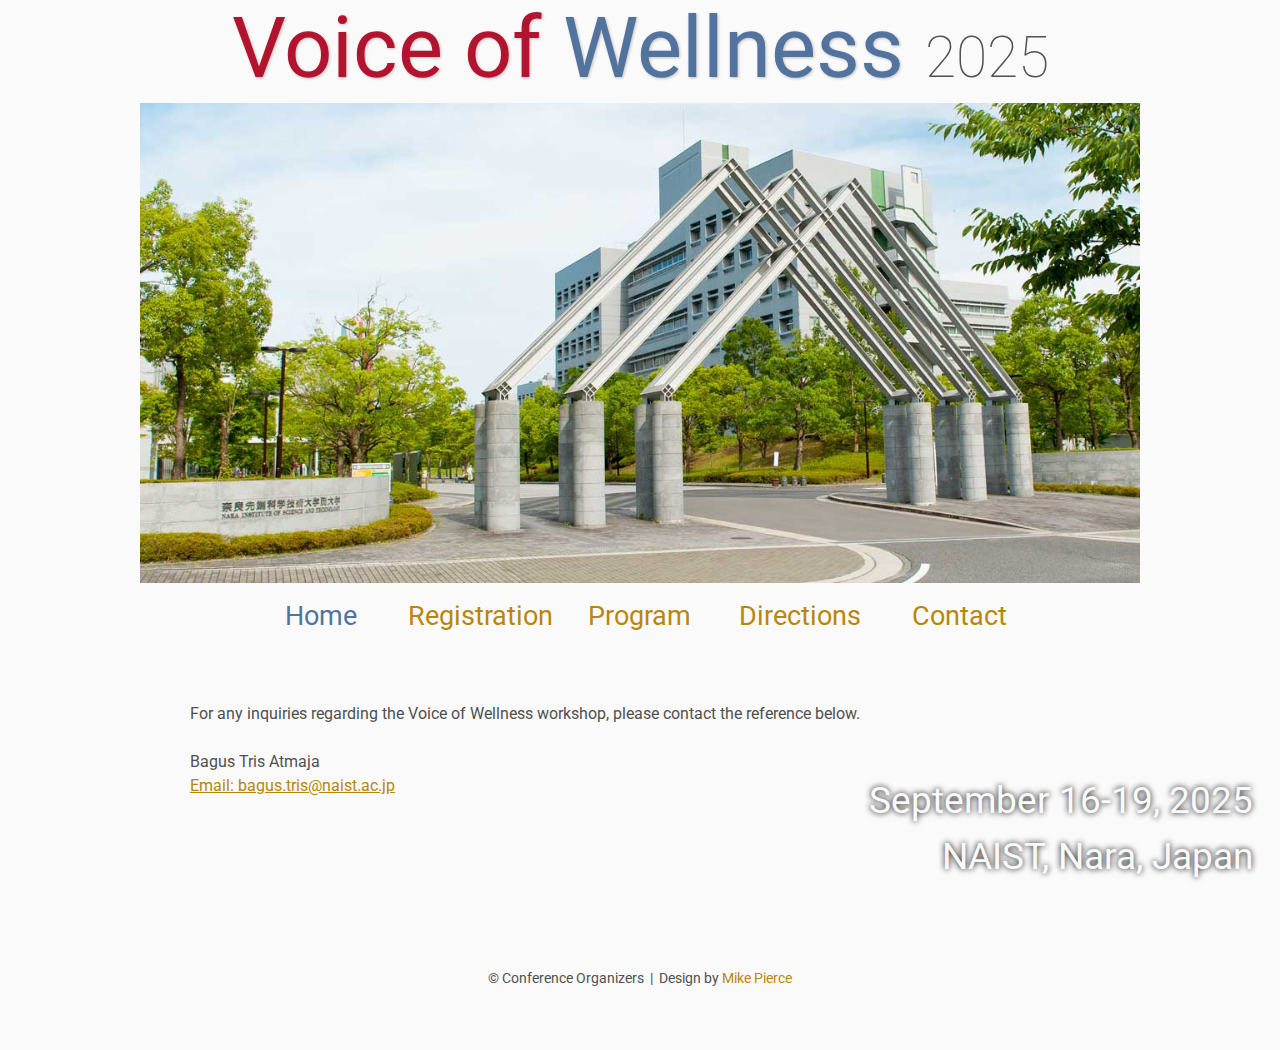
<file: contact/index.html>
<!DOCTYPE html>
<html lang='en'>

<head>
    <base href="..">
    <link rel="shortcut icon" type="image/png" href="assets/favicon.png"/>
    <link rel="stylesheet" type="text/css" media="all" href="assets/main.css"/>
    <meta name="description" content="Conference Template">
    <meta name="resource-type" content="document">
    <meta name="distribution" content="global">
    <meta name="KeyWords" content="Conference">
    <title>Flyer | Voice of Wellness 2025</title>
    <script src="includes/common.js"></script>
</head>

<body>

    <div id="banner-container"></div>

    <div id="navigation-container"></div>

    <br>
    <p>For any inquiries regarding the Voice of Wellness workshop, please contact the reference below.</p>
    <p>
     Bagus Tris Atmaja 
        <br>
        <a href="mailto:bagus.tris@naist.ac.jp"> Email: bagus.tris@naist.ac.jp</a>
    </p>

    <!-- <table class="flyers">
        <tr>
            <td class="flyer">
                <a href="assets/MathConnections-Flyer.pdf">
                    <img src="assets/MathConnections-Flyer.png" alt="MathConnections Color Flyer" style="width:100%">
                </a>
            </td>
            <td class="flyer">
                <a href="assets/MathConnections-FlyerBW.pdf">
                    <img src="assets/MathConnections-FlyerBW.png" alt="MathConnections BW Flyer" style="width:100%">
                </a>
            </td>
        </tr>
    </table> -->

    <footer>
        &copy; Conference Organizers
        &nbsp;|&nbsp; Design by <a href="https://github.com/mikepierce">Mike Pierce</a>
    </footer>

</body>
</html>
</file>
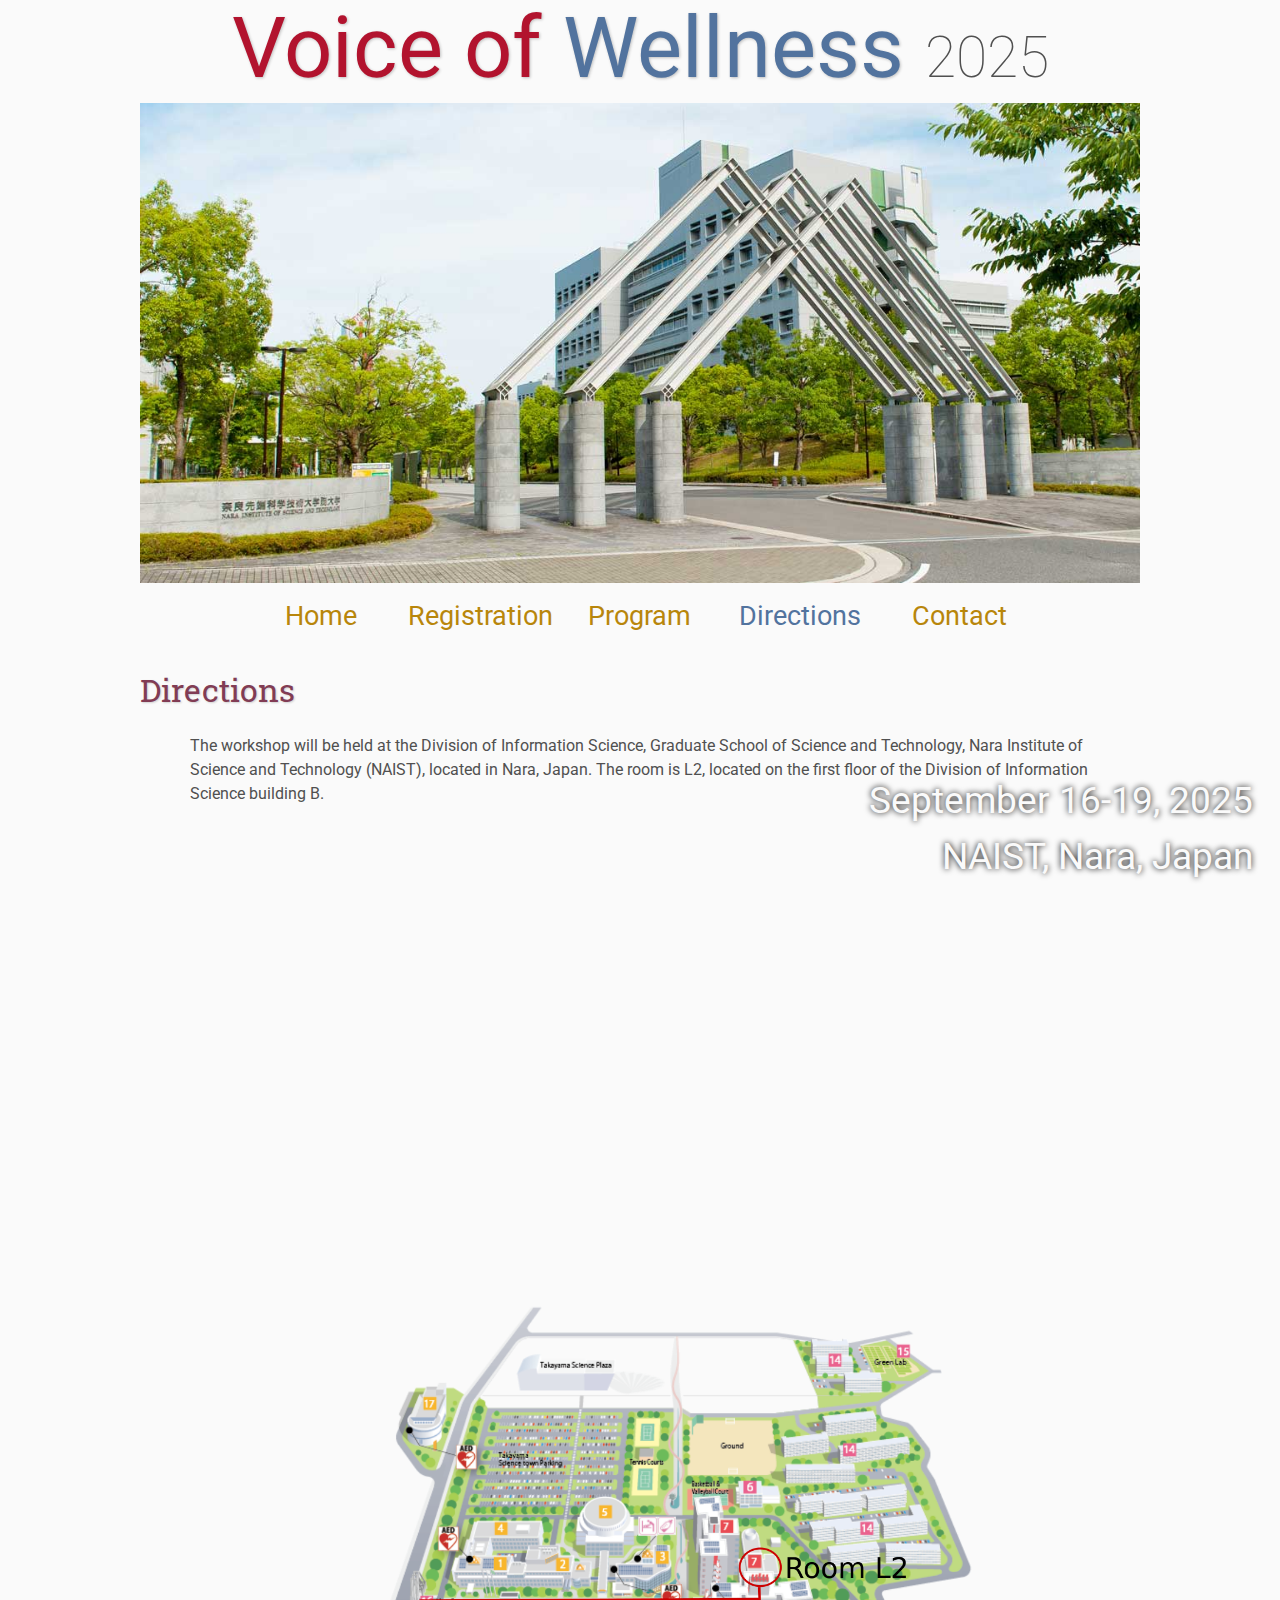
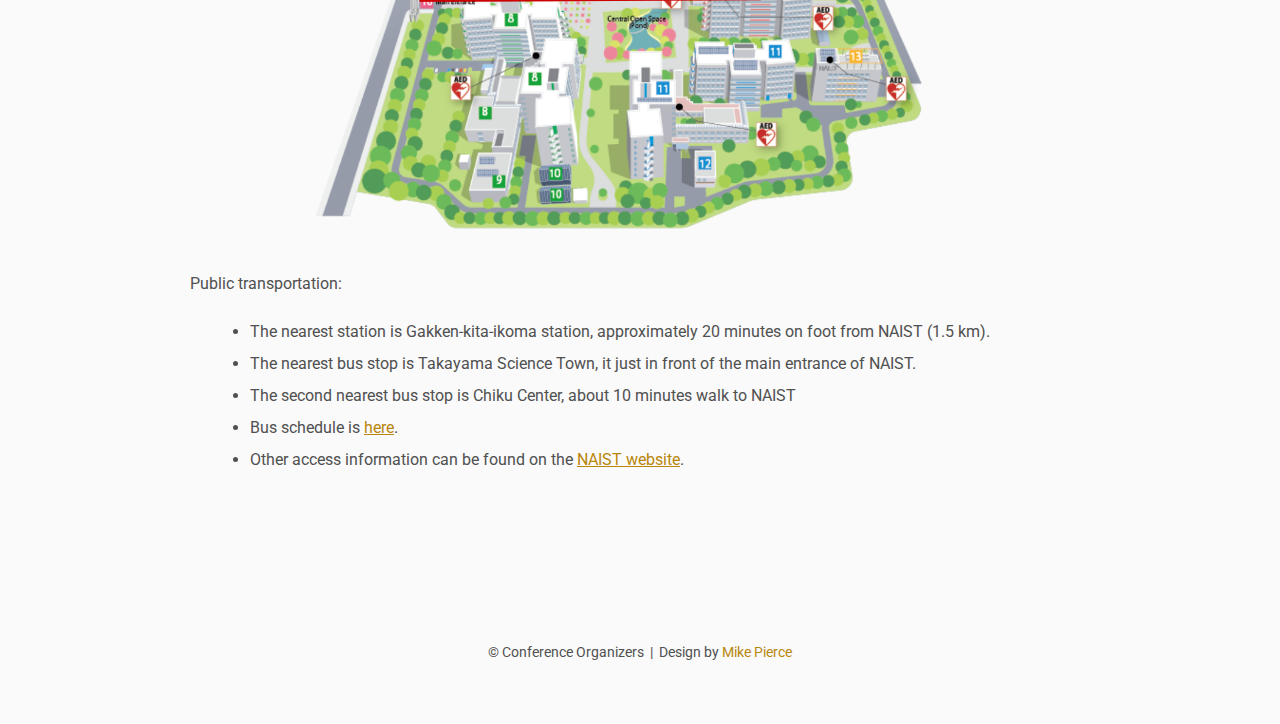
<file: directions/index.html>
<!DOCTYPE html>
<html lang='en'>

<head>
    <base href="..">
    <link rel="shortcut icon" type="image/png" href="assets/favicon.png"/>
    <link rel="stylesheet" type="text/css" media="all" href="assets/main.css"/>
    <meta name="description" content="Conference Template">
    <meta name="resource-type" content="document">
    <meta name="distribution" content="global">
    <meta name="KeyWords" content="Conference">
    <title>Directions | Voice of Wellness 2025</title>
    <script src="includes/common.js"></script>
</head>

<body>

    <div id="banner-container"></div>

    <div id="navigation-container"></div>



    <h2>Directions</h2>
    <p>
        The workshop will be held at the Division of Information Science, Graduate School of Science and Technology, Nara Institute of Science and Technology (NAIST), located in Nara, Japan.

        The room is L2, located on the first floor of the Division of Information Science building B.
    </p>

    <iframe src="https://www.google.com/maps/embed?pb=!1m18!1m12!1m3!1d1148.5839987497825!2d135.73289452231558!3d34.732386350288145!2m3!1f0!2f0!3f0!3m2!1i1024!2i768!4f13.1!3m3!1m2!1s0x600122c241763187%3A0x46325ca6081d2b0c!2sDivision%20of%20Information%20Science%2C%20Graduate%20School%20of%20Science%20and%20Technology%2C%20Nara%20Institute%20of%20Science%20and%20Technology!5e0!3m2!1sen!2sjp!4v1752127785984!5m2!1sen!2sjp" width="600" height="450" style="border:0;" allowfullscreen="" loading="lazy" referrerpolicy="no-referrer-when-downgrade"></iframe>

    <img class="center" src="assets/room_l2.png" alt="Room L2" id="room-l2">

    <p>Public transportation:</p>
    <ul>
        <li>The nearest station is Gakken-kita-ikoma station, approximately 20 minutes on foot from NAIST (1.5 km).</li>
        <li> The nearest bus stop is Takayama Science Town, it just in front of the main entrance of NAIST.</li>
        <li> The second nearest bus stop is Chiku Center, about 10 minutes walk to NAIST</li>
        <li> Bus schedule is <a href="https://www.naist.jp/en/files/busschedule_en_20250218.pdf">here</a>.</li>
        <li> Other access information can be found on the <a href="https://www.naist.jp/en/about_naist/accessmap/">NAIST website</a>.</li>
    </ul>

    <footer>
        &copy; Conference Organizers
        &nbsp;|&nbsp; Design by <a href="https://github.com/mikepierce">Mike Pierce</a>
    </footer>

</body>
</html>
</file>
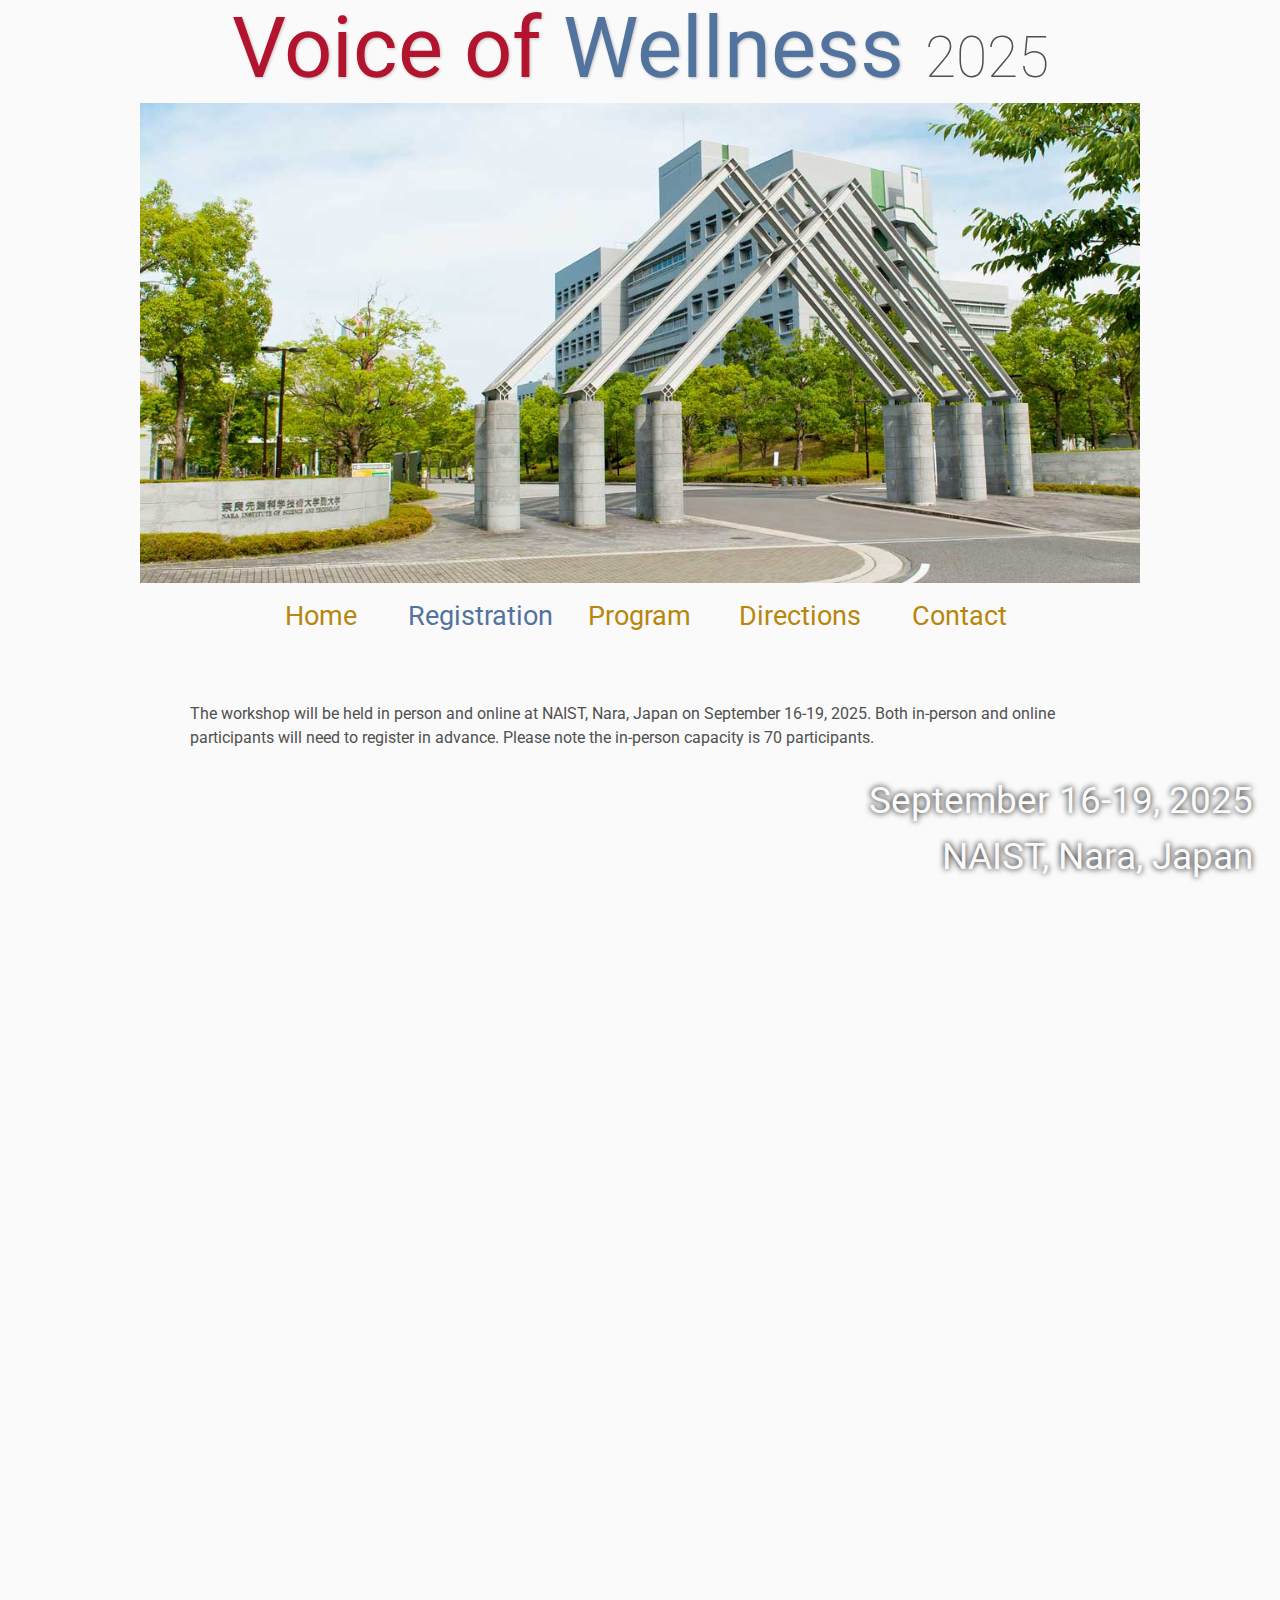
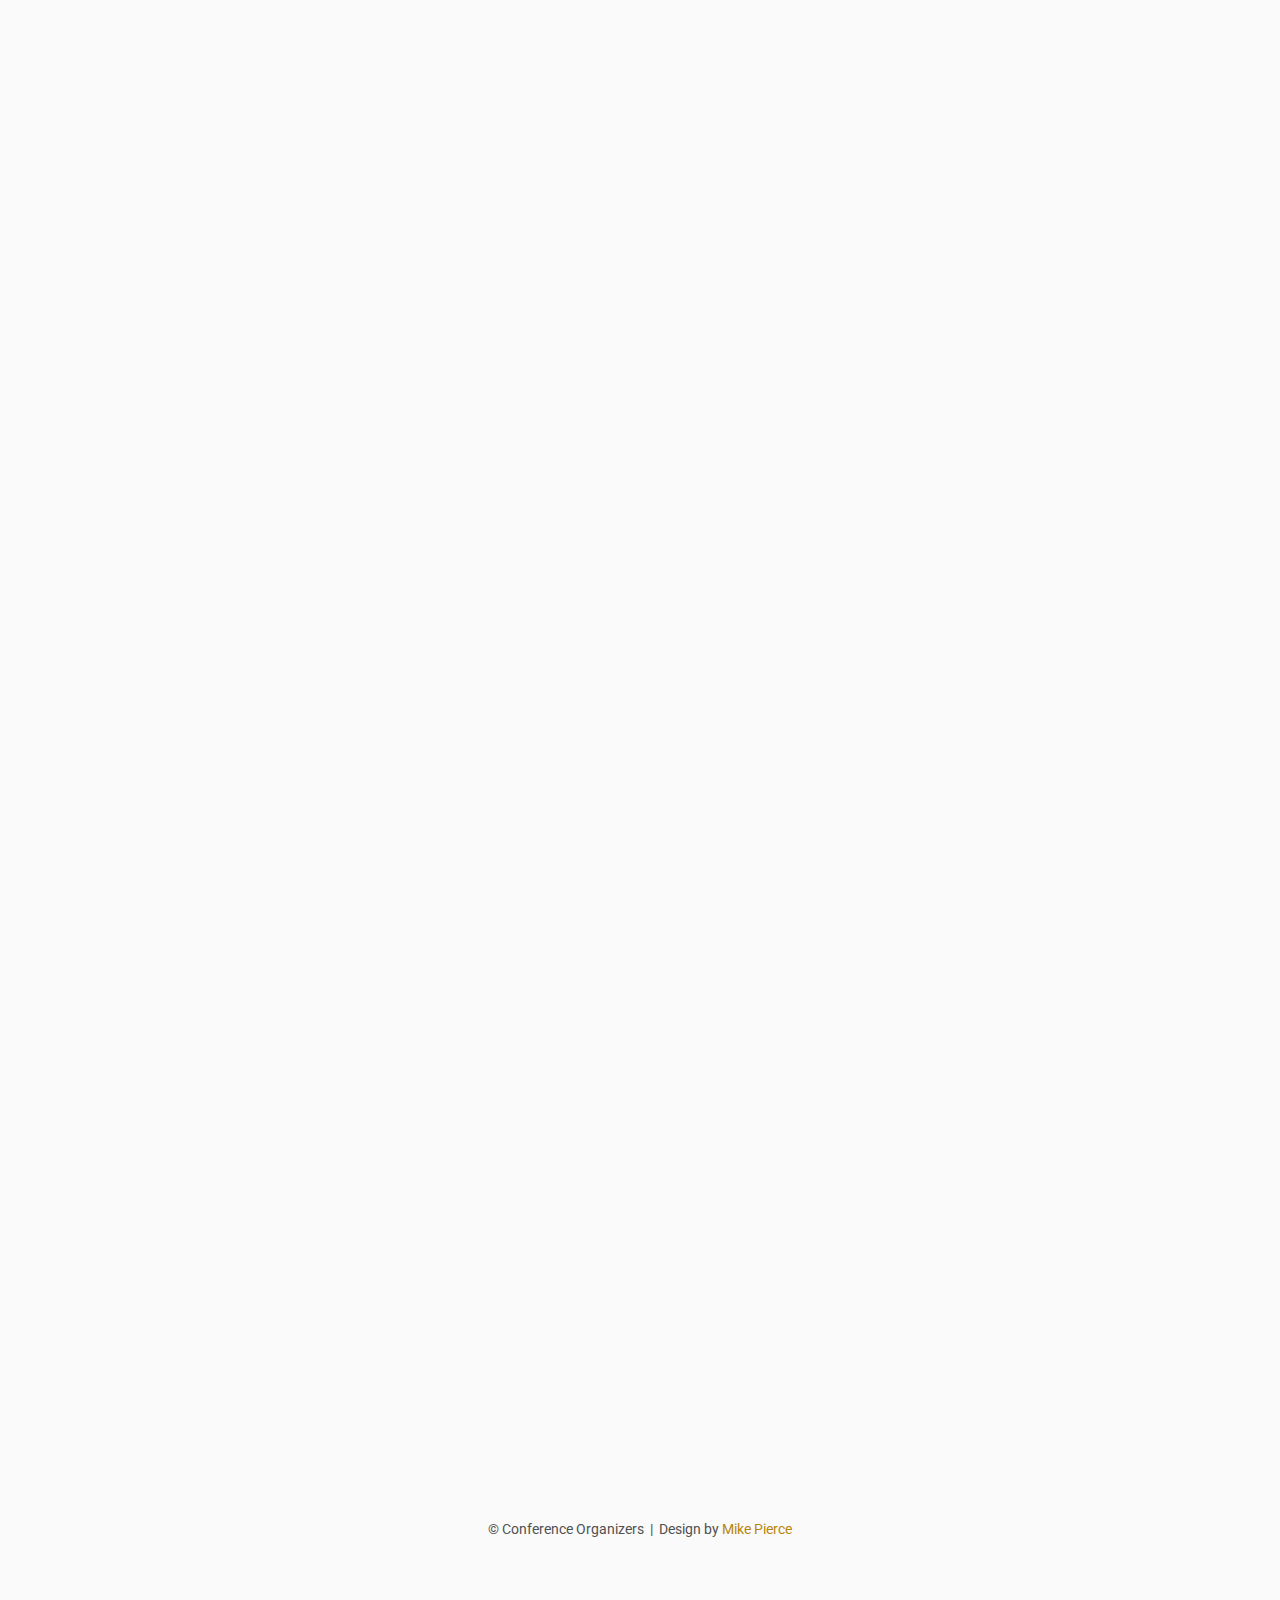
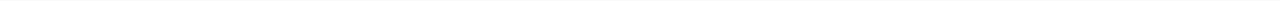
<file: registration/index.html>
<!DOCTYPE html>
<html lang='en'>

<head>
    <base href="..">
    <link rel="shortcut icon" type="image/png" href="assets/favicon.png"/>
    <link rel="stylesheet" type="text/css" media="all" href="assets/main.css"/>
    <meta name="description" content="Conference Template">
    <meta name="resource-type" content="document">
    <meta name="distribution" content="global">
    <meta name="KeyWords" content="Conference">
    <title>Registration | Voice of Wellness 2025</title>
    <script src="includes/common.js"></script>
</head>

<body>

    <div id="banner-container"></div>

    <div id="navigation-container"></div>

    <br>

    <p>
        The workshop will be held in person and online at NAIST, Nara, Japan on September 16-19, 2025. Both
        in-person and online participants will need to register in advance. Please note the in-person capacity is 70 participants.
    </p>
  <iframe src="https://docs.google.com/forms/d/e/1FAIpQLSez9OmdDzrjsodYOVac6i4k_g3v-HQv7RgAvAfBPwwaiucTOQ/viewform?embedded=true" width="640" height="2168" frameborder="0" marginheight="0" marginwidth="0">Loading…</iframe>
    <p>

    </p>

    <footer>
        &copy; Conference Organizers
        &nbsp;|&nbsp; Design by <a href="https://github.com/mikepierce">Mike Pierce</a>
    </footer>

</body>
</html>
</file>
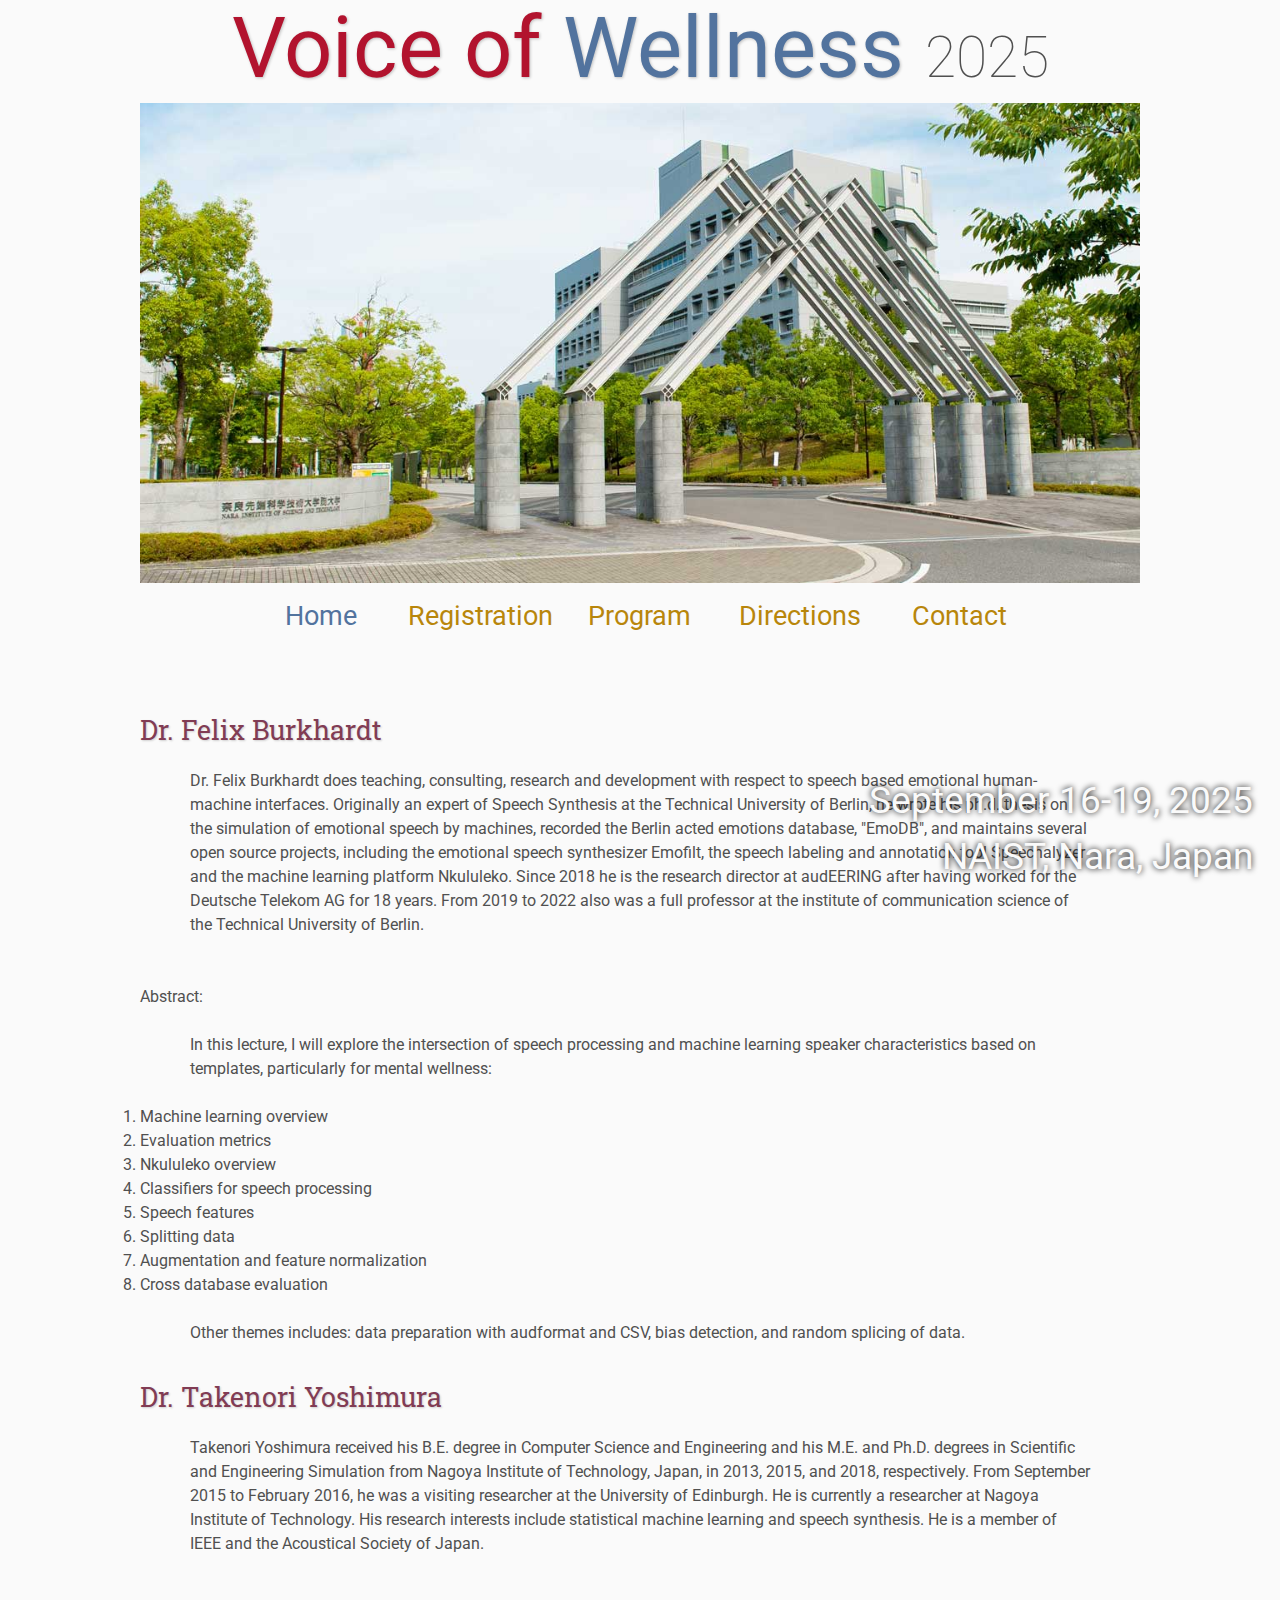
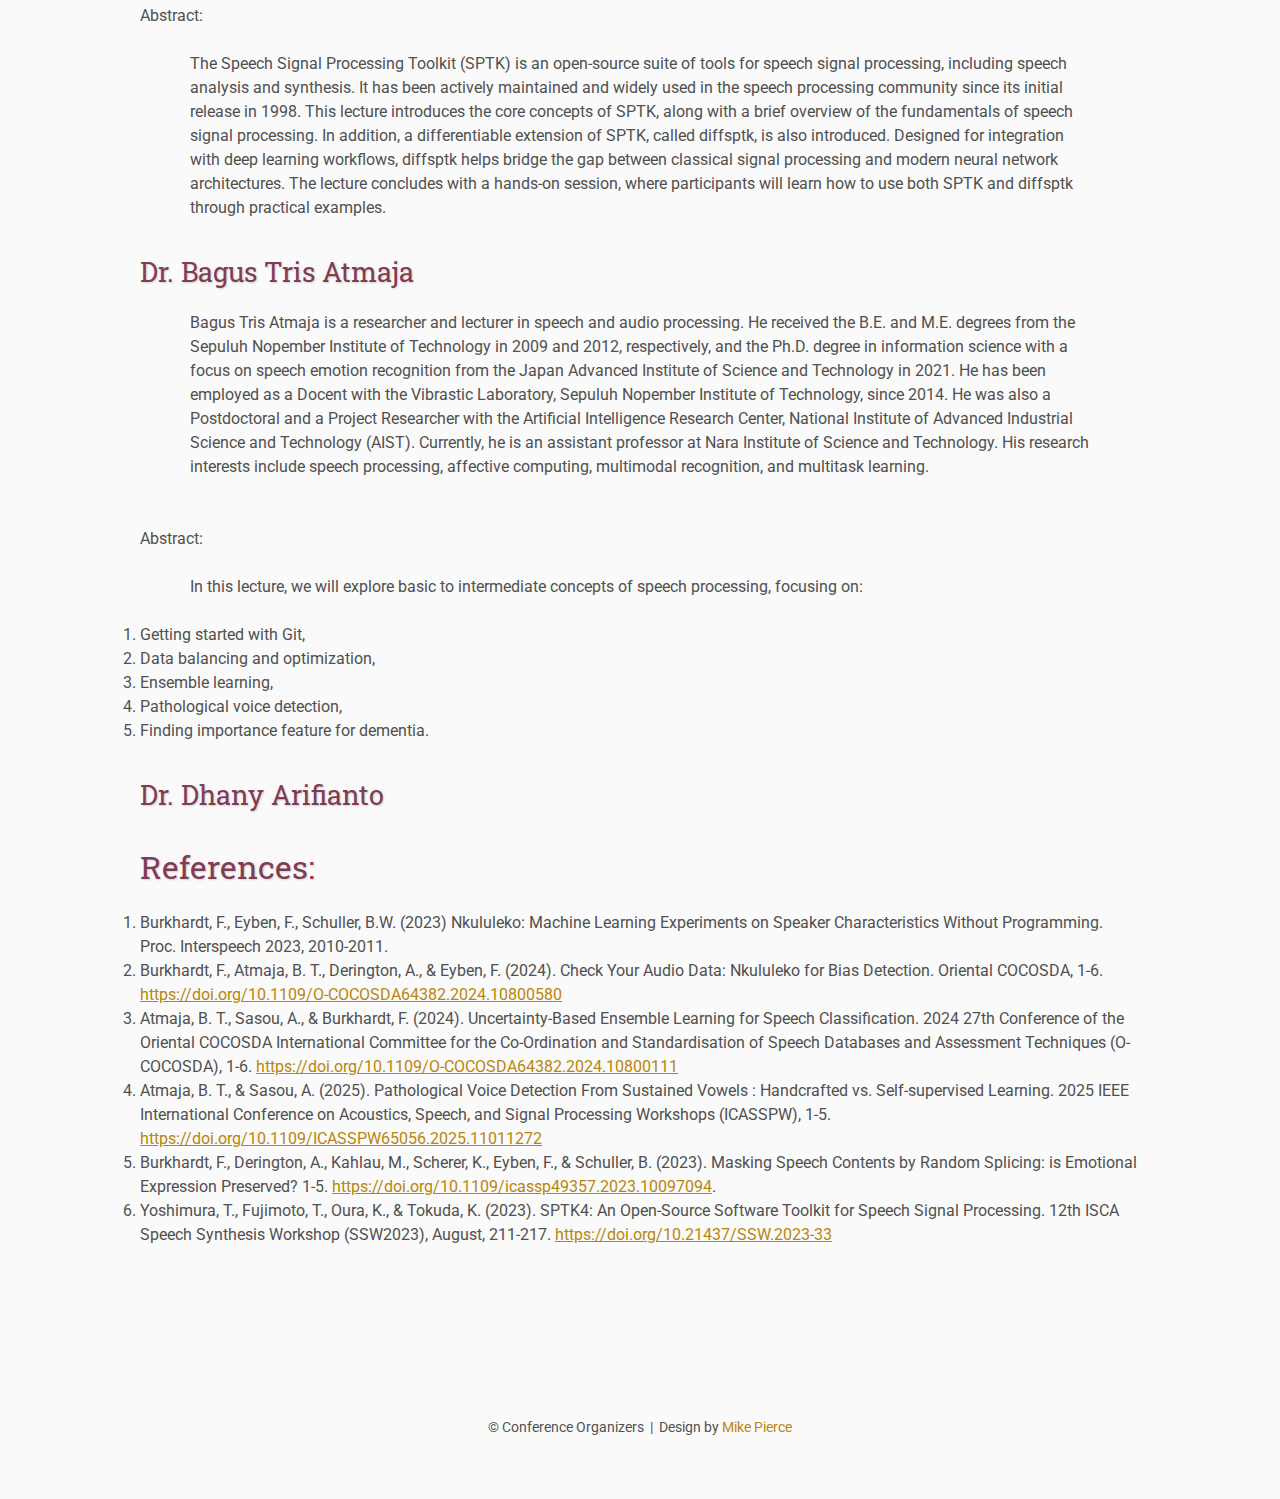
<file: speakers/index.html>
<!DOCTYPE html>
<html lang='en'>

<head>
    <base href="..">
    <link rel="shortcut icon" type="image/png" href="assets/favicon.png"/>
    <link rel="stylesheet" type="text/css" media="all" href="assets/main.css"/>
    <meta name="description" content="Conference Template">
    <meta name="resource-type" content="document">
    <meta name="distribution" content="global">
    <meta name="KeyWords" content="Conference">
    <title>Flyer | Voice of Wellness 2025</title>
    <script src="includes/common.js"></script>
</head>

<body>

    <div id="banner-container"></div>

    <div id="navigation-container"></div>

    <br>
    <h3> Dr. Felix Burkhardt</h3>
    <p>
    Dr. Felix Burkhardt does teaching, consulting, research and development with respect to speech based emotional human-machine interfaces.
 Originally an expert of Speech Synthesis at the Technical University of Berlin, he wrote his ph.d. thesis on the simulation of emotional speech by machines, recorded the Berlin acted emotions database, "EmoDB", and maintains several open source projects, including the emotional speech synthesizer Emofilt, the speech labeling and annotation tool Speechalyzer and the machine learning platform Nkululeko.
 Since 2018 he is the research director at audEERING after having worked for the Deutsche Telekom AG for 18 years. From 2019 to 2022 also was a full professor at the institute of communication science of the Technical University of Berlin.
    </p>
    <br/>Abstract:
    <p>In this lecture, I will explore the intersection of speech processing and machine learning speaker characteristics based on templates, particularly for mental wellness:</p>
    <ol>
        <li>Machine learning overview</li>
        <li>Evaluation metrics</li>
        <li>Nkululeko overview</li>
        <li>Classifiers for speech processing</li>
        <li>Speech features</li>
        <li>Splitting data</li>
        <li>Augmentation and feature normalization</li>
        <li>Cross database evaluation</li>
    </ol>
    <p>Other themes includes: data preparation with audformat and CSV, bias detection, and random splicing of data.</p>
    </p>
    <h3> Dr. Takenori Yoshimura</h3>
    <p>
        Takenori Yoshimura received his B.E. degree in Computer Science and Engineering and his M.E. and Ph.D. degrees in Scientific and Engineering Simulation from Nagoya Institute of Technology, Japan, in 2013, 2015, and 2018, respectively. From September 2015 to February 2016, he was a visiting researcher at the University of Edinburgh. He is currently a researcher at Nagoya Institute of Technology. His research interests include statistical machine learning and speech synthesis. He is a member of IEEE and the Acoustical Society of Japan.
    </p>
    <br/>Abstract:
    <p>The Speech Signal Processing Toolkit (SPTK) is an open-source suite of tools for speech signal processing, including speech analysis and synthesis. It has been actively maintained and widely used in the speech processing community since its initial release in 1998. This lecture introduces the core concepts of SPTK, along with a brief overview of the fundamentals of speech signal processing. In addition, a differentiable extension of SPTK, called diffsptk, is also introduced. Designed for integration with deep learning workflows, diffsptk helps bridge the gap between classical signal processing and modern neural network architectures. The lecture concludes with a hands-on session, where participants will learn how to use both SPTK and diffsptk through practical examples.</p>
    <h3> Dr. Bagus Tris Atmaja</h3>
    <p>Bagus Tris Atmaja is a researcher and lecturer in speech and audio processing. He received the B.E. and M.E. degrees from the Sepuluh Nopember Institute of Technology in 2009 and 2012, respectively, and the Ph.D. degree in information science with a focus on speech emotion recognition from the Japan Advanced Institute of Science and Technology in 2021. He has been employed as a Docent with the Vibrastic Laboratory, Sepuluh Nopember Institute of Technology, since 2014. He was also a Postdoctoral and a Project Researcher with the Artificial Intelligence Research Center, National Institute of Advanced Industrial Science and Technology (AIST). Currently, he is an assistant professor at Nara Institute of Science and Technology. His research interests include speech processing, affective computing, multimodal recognition, and multitask learning.</p>
    <br/>Abstract:
    <p>In this lecture, we will explore basic to intermediate concepts of speech processing, focusing on:</p>
    <ol>
        <li>Getting started with Git,</li>
        <li>Data balancing and optimization,</li>
        <li>Ensemble learning,</li>
        <li>Pathological voice detection,</li>
        <li>Finding importance feature for dementia.</li>
    </ol>
    <h3> Dr. Dhany Arifianto</h3>
    <!-- <table class="flyers">
        <tr>
            <td class="flyer">
                <a href="assets/MathConnections-Flyer.pdf">
                    <img src="assets/MathConnections-Flyer.png" alt="MathConnections Color Flyer" style="width:100%">
                </a>
            </td>
            <td class="flyer">
                <a href="assets/MathConnections-FlyerBW.pdf">
                    <img src="assets/MathConnections-FlyerBW.png" alt="MathConnections BW Flyer" style="width:100%">
                </a>
            </td>
        </tr>
    </table> -->
    <h2>References: </h2>
    <ol>
        <li>Burkhardt, F., Eyben, F., Schuller, B.W. (2023) Nkululeko: Machine Learning Experiments on Speaker Characteristics Without Programming. Proc. Interspeech 2023, 2010-2011.</li>
        <li>Burkhardt, F., Atmaja, B. T., Derington, A., & Eyben, F. (2024). Check Your Audio Data: Nkululeko for Bias Detection. Oriental COCOSDA, 1-6. <a href="https://doi.org/10.1109/O-COCOSDA64382.2024.10800580">https://doi.org/10.1109/O-COCOSDA64382.2024.10800580</a></li>
        <li>Atmaja, B. T., Sasou, A., & Burkhardt, F. (2024). Uncertainty-Based Ensemble Learning for Speech Classification. 2024 27th Conference of the Oriental COCOSDA International Committee for the Co-Ordination and Standardisation of Speech Databases and Assessment Techniques (O-COCOSDA), 1-6. <a href="https://doi.org/10.1109/O-COCOSDA64382.2024.10800111">https://doi.org/10.1109/O-COCOSDA64382.2024.10800111</a></li>
        <li>Atmaja, B. T., & Sasou, A. (2025). Pathological Voice Detection From Sustained Vowels : Handcrafted vs. Self-supervised Learning. 2025 IEEE International Conference on Acoustics, Speech, and Signal Processing Workshops (ICASSPW), 1-5. <a href="https://doi.org/10.1109/ICASSPW65056.2025.11011272">https://doi.org/10.1109/ICASSPW65056.2025.11011272</a></li>
        <li>Burkhardt, F., Derington, A., Kahlau, M., Scherer, K., Eyben, F., & Schuller, B. (2023). Masking Speech Contents by Random Splicing: is Emotional Expression Preserved? 1-5. <a href="https://doi.org/10.1109/icassp49357.2023.10097094">https://doi.org/10.1109/icassp49357.2023.10097094</a>.</li>
        <li>Yoshimura, T., Fujimoto, T., Oura, K., & Tokuda, K. (2023). SPTK4: An Open-Source Software Toolkit for Speech Signal Processing. 12th ISCA Speech Synthesis Workshop (SSW2023), August, 211-217. <a href="https://doi.org/10.21437/SSW.2023-33">https://doi.org/10.21437/SSW.2023-33</a></li>
    </ol>

    <footer>
        &copy; Conference Organizers
        &nbsp;|&nbsp; Design by <a href="https://github.com/mikepierce">Mike Pierce</a>
    </footer>

</body>
</html>
</file>
